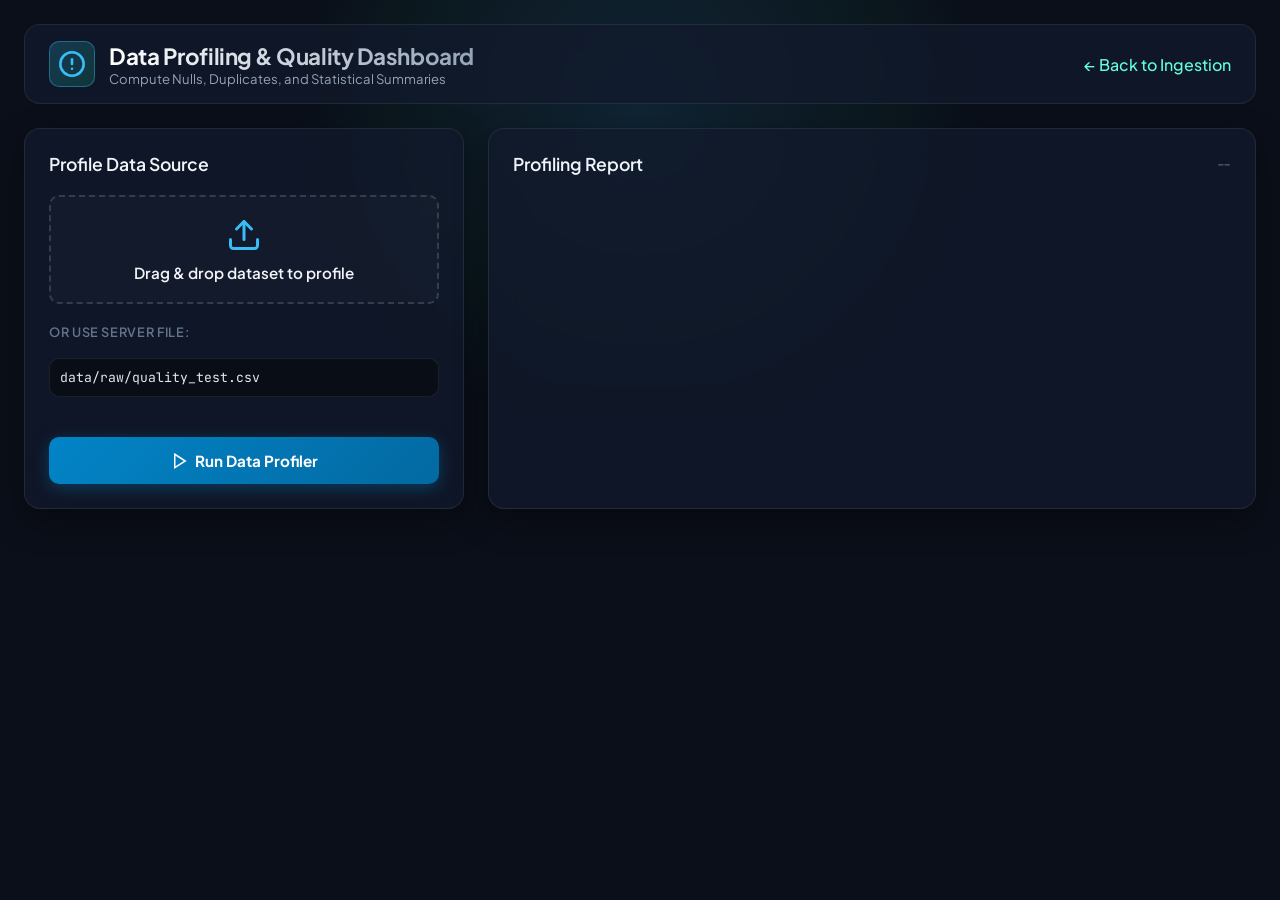
<file: frontend/profile.html>
<!DOCTYPE html>
<html lang="en">
<head>
    <meta charset="UTF-8">
    <meta name="viewport" content="width=device-width, initial-scale=1.0">
    <title>Data Profiling Dashboard</title>
    <link rel="preconnect" href="https://fonts.googleapis.com">
    <link rel="preconnect" href="https://fonts.gstatic.com" crossorigin>
    <link href="https://fonts.googleapis.com/css2?family=Plus+Jakarta+Sans:wght@300;400;500;600;700;800&family=JetBrains+Mono:wght@400;500;600&display=swap" rel="stylesheet">
    <link rel="stylesheet" href="style.css">
    <style>
        .grid-stats {
            display: grid;
            grid-template-columns: repeat(auto-fit, minmax(200px, 1fr));
            gap: 15px;
            margin-top: 15px;
        }
        .stat-card {
            background: rgba(255, 255, 255, 0.03);
            border: 1px solid rgba(255, 255, 255, 0.1);
            padding: 15px;
            border-radius: 8px;
            text-align: center;
        }
        .stat-card h4 { margin: 0; color: #8892b0; font-size: 0.9rem; }
        .stat-card .value { font-size: 1.5rem; font-weight: 700; color: #e2e8f0; margin-top: 10px; }
        .issue-card {
            background: rgba(239, 68, 68, 0.1);
            border-left: 4px solid #ef4444;
            padding: 15px;
            margin-bottom: 10px;
            border-radius: 4px;
        }
        .issue-card.medium {
            background: rgba(245, 158, 11, 0.1);
            border-left-color: #f59e0b;
        }
        .issue-title { font-weight: bold; margin-bottom: 5px; }
        .issue-rec { font-size: 0.9em; color: #8892b0; margin-top: 5px; }
        .nav-links a { color: #64ffda; text-decoration: none; font-weight: 500; }
        .nav-links a:hover { text-decoration: underline; }
    </style>
</head>
<body>
    <div class="background-glow"></div>
    <div class="app-container">
        <!-- Header -->
        <header class="app-header">
            <div class="brand">
                <div class="shield-icon">
                    <svg width="28" height="28" viewBox="0 0 24 24" fill="none" stroke="currentColor" stroke-width="2.2" stroke-linecap="round" stroke-linejoin="round">
                        <circle cx="12" cy="12" r="10"></circle>
                        <line x1="12" y1="8" x2="12" y2="12"></line>
                        <line x1="12" y1="16" x2="12.01" y2="16"></line>
                    </svg>
                </div>
                <div>
                    <h1>Data Profiling & Quality Dashboard</h1>
                    <p class="subtitle">Compute Nulls, Duplicates, and Statistical Summaries</p>
                </div>
            </div>
            <div class="nav-links">
                <a href="/">← Back to Ingestion</a>
            </div>
        </header>

        <!-- Main Grid Layout -->
        <main class="main-grid">
            <!-- Left Panel: Controls & Upload -->
            <section class="control-panel glass-card">
                <h2>Profile Data Source</h2>
                
                <div class="drop-zone" id="drop-zone-profile">
                    <input type="file" id="file-input-profile" class="file-input" accept=".csv,.json">
                    <div class="drop-zone-content">
                        <div class="upload-icon">
                            <svg width="36" height="36" viewBox="0 0 24 24" fill="none" stroke="currentColor" stroke-width="2" stroke-linecap="round" stroke-linejoin="round">
                                <path d="M21 15v4a2 2 0 0 1-2 2H5a2 2 0 0 1-2-2v-4"></path>
                                <polyline points="17 8 12 3 7 8"></polyline>
                                <line x1="12" y1="3" x2="12" y2="15"></line>
                            </svg>
                        </div>
                        <p class="primary-text">Drag & drop dataset to profile</p>
                    </div>
                </div>

                <div class="param-config">
                    <label class="section-label">Or use server file:</label>
                    <input type="text" id="filepath-input" class="code-input" value="data/raw/quality_test.csv">
                </div>

                <button id="btn-run-profiling" class="btn btn-primary" style="margin-top: 20px;">
                    <svg width="18" height="18" viewBox="0 0 24 24" fill="none" stroke="currentColor" stroke-width="2">
                        <polygon points="5 3 19 12 5 21 5 3"></polygon>
                    </svg>
                    Run Data Profiler
                </button>
            </section>

            <!-- Right Panel: Profiling Report -->
            <section class="results-panel glass-card">
                <div class="results-header">
                    <h2>Profiling Report</h2>
                    <span id="profile-timestamp" class="timestamp">--</span>
                </div>

                <div id="profile-results" style="display: none;">
                    <div class="audit-card glass-card-inner">
                        <h3>Dataset Overview</h3>
                        <div class="grid-stats">
                            <div class="stat-card">
                                <h4>Total Records</h4>
                                <div class="value" id="stat-records">0</div>
                            </div>
                            <div class="stat-card">
                                <h4>Total Columns</h4>
                                <div class="value" id="stat-columns">0</div>
                            </div>
                            <div class="stat-card">
                                <h4>Duplicate %</h4>
                                <div class="value" id="stat-dups">0%</div>
                            </div>
                        </div>
                    </div>

                    <div class="audit-card glass-card-inner" style="margin-top: 20px;">
                        <h3>Quality Issues Found (<span id="issues-count">0</span>)</h3>
                        <div id="issues-container" style="margin-top: 15px;">
                            <!-- Issues injected here -->
                        </div>
                    </div>
                    
                    <details class="json-details" style="margin-top: 20px;">
                        <summary>View Complete JSON Profiling Report</summary>
                        <pre><code id="profile-json-viewer" class="json-code">{}</code></pre>
                    </details>
                </div>
                
                <div id="profile-loading" style="display: none; padding: 40px; text-align: center;">
                    <p>Running profiling scripts...</p>
                </div>
            </section>
        </main>
    </div>
    <script src="profile.js"></script>
</body>
</html>
</file>
<file: frontend/style.css>
:root {
    --bg-dark: #0b0f19;
    --card-bg: rgba(18, 26, 44, 0.75);
    --card-border: rgba(255, 255, 255, 0.08);
    --text-primary: #f1f5f9;
    --text-secondary: #94a3b8;
    --text-muted: #64748b;
    --accent-blue: #38bdf8;
    --accent-blue-glow: rgba(56, 189, 248, 0.25);
    --accent-green: #10b981;
    --accent-green-glow: rgba(16, 185, 129, 0.2);
    --accent-red: #ef4444;
    --accent-red-glow: rgba(239, 68, 68, 0.2);
    --accent-amber: #f59e0b;
    --accent-amber-glow: rgba(245, 158, 11, 0.2);
    --font-sans: 'Plus Jakarta Sans', sans-serif;
    --font-mono: 'JetBrains Mono', monospace;
    --radius-lg: 16px;
    --radius-md: 10px;
    --radius-sm: 6px;
}

* {
    box-sizing: border-box;
    margin: 0;
    padding: 0;
}

body {
    background-color: var(--bg-dark);
    color: var(--text-primary);
    font-family: var(--font-sans);
    min-height: 100vh;
    display: flex;
    justify-content: center;
    overflow-x: hidden;
    padding: 24px;
}

.background-glow {
    position: fixed;
    top: -200px;
    left: 50%;
    transform: translateX(-50%);
    width: 800px;
    height: 600px;
    background: radial-gradient(circle, rgba(56, 189, 248, 0.12) 0%, rgba(16, 185, 129, 0.05) 50%, transparent 70%);
    pointer-events: none;
    z-index: 0;
}

.app-container {
    width: 100%;
    max-width: 1280px;
    position: relative;
    z-index: 1;
    display: flex;
    flex-direction: column;
    gap: 24px;
}

/* Header */
.app-header {
    display: flex;
    justify-content: space-between;
    align-items: center;
    padding: 16px 24px;
    background: var(--card-bg);
    border: 1px solid var(--card-border);
    backdrop-filter: blur(12px);
    border-radius: var(--radius-lg);
}

.brand {
    display: flex;
    align-items: center;
    gap: 14px;
}

.shield-icon {
    width: 46px;
    height: 46px;
    border-radius: var(--radius-md);
    background: linear-gradient(135deg, rgba(56, 189, 248, 0.2), rgba(16, 185, 129, 0.2));
    border: 1px solid rgba(56, 189, 248, 0.4);
    display: flex;
    align-items: center;
    justify-content: center;
    color: var(--accent-blue);
}

.brand h1 {
    font-size: 1.4rem;
    font-weight: 700;
    letter-spacing: -0.02em;
    background: linear-gradient(90deg, #ffffff, #94a3b8);
    -webkit-background-clip: text;
    -webkit-text-fill-color: transparent;
}

.subtitle {
    font-size: 0.82rem;
    color: var(--text-secondary);
}

.status-badge {
    display: flex;
    align-items: center;
    gap: 8px;
    padding: 6px 14px;
    border-radius: 20px;
    background: rgba(16, 185, 129, 0.1);
    border: 1px solid rgba(16, 185, 129, 0.3);
    color: var(--accent-green);
    font-size: 0.85rem;
    font-weight: 600;
}

.pulse {
    width: 8px;
    height: 8px;
    border-radius: 50%;
    background-color: var(--accent-green);
    box-shadow: 0 0 8px var(--accent-green);
    animation: pulse-animation 1.8s infinite;
}

@keyframes pulse-animation {
    0% { transform: scale(0.95); opacity: 0.8; }
    50% { transform: scale(1.25); opacity: 1; }
    100% { transform: scale(0.95); opacity: 0.8; }
}

/* Glass Card */
.glass-card {
    background: var(--card-bg);
    border: 1px solid var(--card-border);
    backdrop-filter: blur(16px);
    border-radius: var(--radius-lg);
    padding: 24px;
    box-shadow: 0 12px 32px rgba(0, 0, 0, 0.4);
}

.glass-card-inner {
    background: rgba(0, 0, 0, 0.25);
    border: 1px solid var(--card-border);
    border-radius: var(--radius-md);
    padding: 16px;
}

/* Grid Layout */
.main-grid {
    display: grid;
    grid-template-columns: 440px 1fr;
    gap: 24px;
}

@media (max-width: 1024px) {
    .main-grid {
        grid-template-columns: 1fr;
    }
}

/* Control Panel */
.control-panel {
    display: flex;
    flex-direction: column;
    gap: 20px;
}

.control-panel h2, .results-panel h2 {
    font-size: 1.1rem;
    font-weight: 600;
    color: var(--text-primary);
}

/* Drop Zone */
.drop-zone {
    border: 2px dashed rgba(255, 255, 255, 0.15);
    border-radius: var(--radius-md);
    padding: 20px 16px;
    text-align: center;
    position: relative;
    cursor: pointer;
    transition: all 0.25s ease;
    background: rgba(255, 255, 255, 0.02);
}

.drop-zone:hover, .drop-zone.dragover {
    border-color: var(--accent-blue);
    background: var(--accent-blue-glow);
}

.file-input {
    position: absolute;
    top: 0; left: 0; width: 100%; height: 100%;
    opacity: 0;
    cursor: pointer;
}

.upload-icon {
    color: var(--accent-blue);
    margin-bottom: 6px;
}

.primary-text {
    font-size: 0.95rem;
    font-weight: 600;
    color: var(--text-primary);
}

.secondary-text {
    font-size: 0.8rem;
    color: var(--text-secondary);
    margin-top: 4px;
}

.browse-link {
    color: var(--accent-blue);
    text-decoration: underline;
}

/* Section Labels */
.section-label {
    font-size: 0.8rem;
    font-weight: 600;
    text-transform: uppercase;
    letter-spacing: 0.05em;
    color: var(--text-muted);
    margin-bottom: 8px;
    display: block;
}

/* Preset Buttons */
.preset-buttons {
    display: grid;
    grid-template-columns: 1fr 1fr;
    gap: 8px;
}

.btn {
    font-family: var(--font-sans);
    font-size: 0.8rem;
    font-weight: 600;
    padding: 9px 12px;
    border-radius: var(--radius-md);
    border: 1px solid var(--card-border);
    background: rgba(255, 255, 255, 0.04);
    color: var(--text-primary);
    cursor: pointer;
    transition: all 0.2s ease;
    display: inline-flex;
    align-items: center;
    justify-content: center;
    gap: 6px;
}

.btn:hover {
    background: rgba(255, 255, 255, 0.08);
    transform: translateY(-1px);
}

.btn-preset.active {
    border-color: var(--accent-blue);
    background: var(--accent-blue-glow);
    color: var(--accent-blue);
}

.btn-preset.danger:hover {
    border-color: var(--accent-red);
    background: var(--accent-red-glow);
}

.btn-preset.warning:hover {
    border-color: var(--accent-amber);
    background: var(--accent-amber-glow);
}

.param-config {
    display: flex;
    flex-direction: column;
    gap: 10px;
}

.param-row {
    display: grid;
    grid-template-columns: 1fr 1fr;
    gap: 10px;
}

.param-group {
    display: flex;
    flex-direction: column;
    gap: 4px;
}

.param-group label {
    font-size: 0.78rem;
    color: var(--text-secondary);
}

.select-input {
    appearance: none;
    cursor: pointer;
}

.checkbox-group {
    display: flex;
    align-items: center;
    gap: 8px;
    font-size: 0.8rem;
    color: var(--text-secondary);
    margin-top: 4px;
}

.checkbox-group input {
    cursor: pointer;
}

.code-input {
    width: 100%;
    font-family: var(--font-mono);
    font-size: 0.82rem;
    background: rgba(0, 0, 0, 0.4);
    border: 1px solid var(--card-border);
    color: #e2e8f0;
    padding: 10px;
    border-radius: var(--radius-md);
    resize: vertical;
}

.code-input:focus {
    outline: none;
    border-color: var(--accent-blue);
}

.btn-primary {
    background: linear-gradient(135deg, #0284c7, #0369a1);
    color: #ffffff;
    border: none;
    padding: 14px;
    font-size: 0.95rem;
    font-weight: 700;
    box-shadow: 0 4px 16px rgba(2, 132, 199, 0.35);
}

.btn-primary:hover {
    background: linear-gradient(135deg, #0369a1, #075985);
    box-shadow: 0 6px 20px rgba(2, 132, 199, 0.5);
}

/* Results Panel */
.results-panel {
    display: flex;
    flex-direction: column;
    gap: 20px;
}

.results-header {
    display: flex;
    justify-content: space-between;
    align-items: center;
}

.timestamp {
    font-size: 0.78rem;
    color: var(--text-muted);
    font-family: var(--font-mono);
}

/* Overall Banner */
.banner {
    padding: 16px 20px;
    border-radius: var(--radius-md);
    display: flex;
    justify-content: space-between;
    align-items: center;
    transition: all 0.3s ease;
}

.banner-passed {
    background: var(--accent-green-glow);
    border: 1px solid rgba(16, 185, 129, 0.4);
    color: var(--accent-green);
}

.banner-failed {
    background: var(--accent-red-glow);
    border: 1px solid rgba(239, 68, 68, 0.4);
    color: var(--accent-red);
}

.banner-status {
    display: flex;
    align-items: center;
    gap: 12px;
}

.banner-icon {
    font-size: 1.4rem;
    font-weight: 800;
}

.file-meta {
    font-family: var(--font-mono);
    font-size: 0.8rem;
    opacity: 0.85;
}

/* Audit Card */
.audit-card {
    display: flex;
    flex-direction: column;
    gap: 12px;
}

.audit-card h3 {
    font-size: 0.92rem;
    font-weight: 600;
    color: var(--accent-blue);
}

.audit-grid {
    display: grid;
    grid-template-columns: 1fr 1fr;
    gap: 8px;
    font-size: 0.82rem;
}

.audit-item {
    background: rgba(255, 255, 255, 0.03);
    padding: 8px 12px;
    border-radius: var(--radius-sm);
}

.audit-label {
    color: var(--text-muted);
}

.column-dtypes-list h4 {
    font-size: 0.8rem;
    color: var(--text-secondary);
    margin-bottom: 6px;
}

.tags-container {
    display: flex;
    flex-wrap: wrap;
    gap: 6px;
}

.dtype-tag {
    font-family: var(--font-mono);
    font-size: 0.75rem;
    background: rgba(56, 189, 248, 0.1);
    border: 1px solid rgba(56, 189, 248, 0.3);
    color: #bae6fd;
    padding: 3px 8px;
    border-radius: 4px;
}

/* Checks Grid */
.checks-grid {
    display: grid;
    grid-template-columns: 1fr 1fr;
    gap: 14px;
}

@media (max-width: 768px) {
    .checks-grid {
        grid-template-columns: 1fr;
    }
}

.check-card {
    background: rgba(0, 0, 0, 0.25);
    border: 1px solid var(--card-border);
    padding: 16px;
    border-radius: var(--radius-md);
    display: flex;
    flex-direction: column;
    gap: 8px;
}

.check-header {
    display: flex;
    justify-content: space-between;
    align-items: center;
}

.check-title {
    display: flex;
    align-items: center;
    gap: 10px;
}

.check-num {
    width: 22px;
    height: 22px;
    border-radius: 50%;
    background: rgba(255, 255, 255, 0.08);
    font-size: 0.75rem;
    font-weight: 700;
    display: flex;
    align-items: center;
    justify-content: center;
    color: var(--text-secondary);
}

.check-title h4 {
    font-size: 0.9rem;
    font-weight: 600;
}

.check-badge {
    font-size: 0.72rem;
    font-weight: 700;
    padding: 3px 8px;
    border-radius: 12px;
    text-transform: uppercase;
    letter-spacing: 0.04em;
}

.badge-passed {
    background: rgba(16, 185, 129, 0.15);
    color: var(--accent-green);
    border: 1px solid rgba(16, 185, 129, 0.4);
}

.badge-failed {
    background: rgba(239, 68, 68, 0.15);
    color: var(--accent-red);
    border: 1px solid rgba(239, 68, 68, 0.4);
}

.badge-pending {
    background: rgba(148, 163, 184, 0.15);
    color: var(--text-muted);
    border: 1px solid rgba(148, 163, 184, 0.3);
}

.check-msg {
    font-size: 0.82rem;
    color: var(--text-secondary);
    line-height: 1.4;
}

.hidden {
    display: none;
}

/* JSON Details */
.json-details {
    margin-top: 6px;
    font-size: 0.85rem;
    color: var(--text-secondary);
}

.json-details summary {
    cursor: pointer;
    color: var(--accent-blue);
    font-weight: 500;
    margin-bottom: 8px;
}

.json-code {
    background: #050811;
    border: 1px solid var(--card-border);
    padding: 16px;
    border-radius: var(--radius-md);
    font-family: var(--font-mono);
    font-size: 0.78rem;
    color: #a5f3fc;
    max-height: 240px;
    overflow-y: auto;
}
</file>
